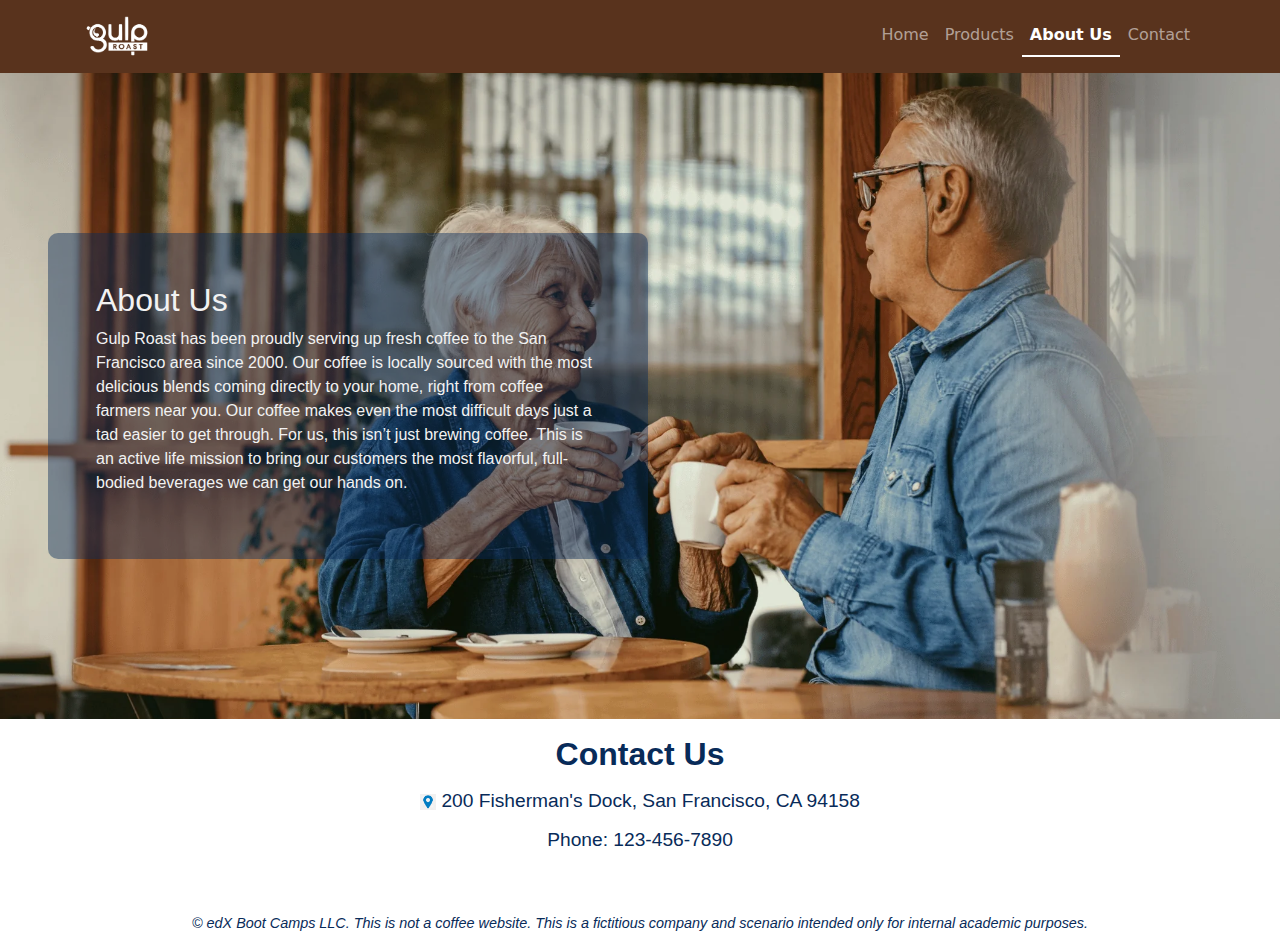
<file: about.html>
<!DOCTYPE html>
<html lang="en">

<head>
    <meta charset="UTF-8">
    <meta name="viewport" content="width=device-width, initial-scale=1.0">
    <link rel="stylesheet" href="aboutstyles.css">
    <title>Gulp Roast Coffee</title>
    <link href="https://cdn.jsdelivr.net/npm/bootstrap@5.3.3/dist/css/bootstrap.min.css" rel="stylesheet"
    integrity="sha384-QWTKZyjpPEjISv5WaRU9OFeRpok6YctnYmDr5pNlyT2bRjXh0JMhjY6hW+ALEwIH" crossorigin="anonymous">
<script src="https://cdn.jsdelivr.net/npm/bootstrap@5.3.1/dist/js/bootstrap.bundle.min.js"></script>
</head>

<body>

 <!-- Bootstrap Navbar -->
 <nav class="navbar navbar-expand-md navbar-dark" style="background-color: #59331D;">
    <div class="container">
      <!-- logo -->
      <a class="navbar-brand" href="index.html">
        <img src="gulp-logo-light.webp" alt="Gulp's Logo" width="70" height="70" class="d-inline-block align-top">
      </a>
  
      <!-- bottom -->
      <button class="navbar-toggler" type="button" data-bs-toggle="collapse" data-bs-target="#navbarNav" aria-controls="navbarNav" aria-expanded="false" aria-label="Toggle navigation">
        <span class="navbar-toggler-icon"></span>
      </button>
  
      <!-- collapse menu-->
      <div class="collapse navbar-collapse" id="navbarNav">
        <ul class="navbar-nav ms-auto">
          <li class="nav-item">
            <a class="nav-link" href="index.html">Home</a>
          </li>
          <li class="nav-item">
            <a class="nav-link" href="product.html">Products</a>
          </li>
          <li class="nav-item">
            <a class="nav-link active" href="about.html">About Us</a>
          </li>
          <li class="nav-item">
            <a class="nav-link" href="contact.html">Contact</a>
          </li>
        </ul>
      </div>
    </div>
  </nav>
  
 

    <!-- About Us Section -->
    <div class="about-section">
        <div class="about-text-box">
            <h2>About Us</h2>
            <p>
                Gulp Roast has been proudly serving up fresh coffee to the San Francisco area since 2000. Our coffee is
                locally sourced with the most delicious blends coming directly to your home, right from coffee farmers
                near you. Our coffee makes even the most difficult days just a tad easier to get through.
                For us, this isn’t just brewing coffee. This is an active life mission to bring our customers the most
                flavorful, full-bodied beverages we can get our hands on.
            </p>
        </div>
    </div>

    <!-- contact us -->
    <div class="contact-section">
        <h2>Contact Us</h2>
        <div class="contact-content">
            <p><img src="location icon.png"
                    width="16"> 200 Fisherman's Dock, San Francisco, CA 94158</p>
            <p>Phone: <a href="tel:1234567890">123-456-7890</a></p>

            <!-- footer -->
            <footer class="footer-section">
                <em>&copy; edX Boot Camps LLC. This is not a coffee website. This is a fictitious company and scenario
                    intended only for internal academic purposes.</em>
            </footer>
        </div>
    </div>
</body>

</html>
</file>
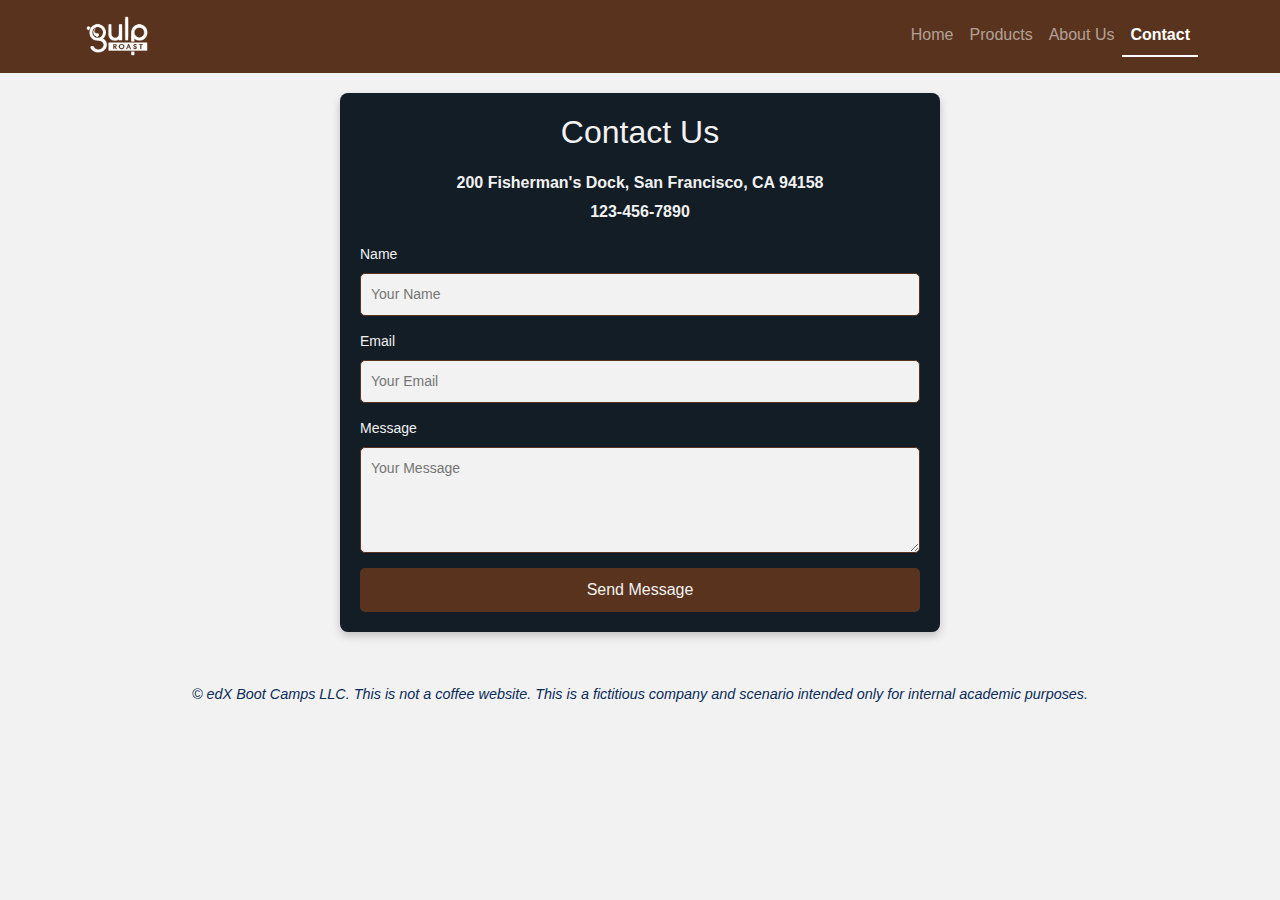
<file: contact.html>
<!DOCTYPE html>
<html lang="en">
<head>
  <meta charset="UTF-8">
  <meta name="viewport" content="width=device-width, initial-scale=1.0">
  <link href="https://cdn.jsdelivr.net/npm/bootstrap@5.3.3/dist/css/bootstrap.min.css" rel="stylesheet"
  integrity="sha384-QWTKZyjpPEjISv5WaRU9OFeRpok6YctnYmDr5pNlyT2bRjXh0JMhjY6hW+ALEwIH" crossorigin="anonymous">
<script src="https://cdn.jsdelivr.net/npm/bootstrap@5.3.1/dist/js/bootstrap.bundle.min.js"></script>
  <title>CONTACT PAGE</title>
  <link rel="stylesheet" href="contact.css">
</head>
<body>

     <!-- Bootstrap Navbar -->
<nav class="navbar navbar-expand-md navbar-dark" style="background-color: #59331D;">
    <div class="container">
      <!-- logo -->
      <a class="navbar-brand" href="index.html">
        <img src="gulp-logo-light.webp" alt="Gulp's Logo" width="70" height="70" class="d-inline-block align-top">   
    </a>
  
      <!-- bottom -->
      <button class="navbar-toggler" type="button" data-bs-toggle="collapse" data-bs-target="#navbarNav" aria-controls="navbarNav" aria-expanded="false" aria-label="Toggle navigation">
        <span class="navbar-toggler-icon"></span>
      </button>
  
      <!-- collapse menu-->
      <div class="collapse navbar-collapse" id="navbarNav">
        <ul class="navbar-nav ms-auto">
          <li class="nav-item">
            <a class="nav-link" href="index.html">Home</a>
          </li>
          <li class="nav-item">
            <a class="nav-link" href="product.html">Products</a>
          </li>
          <li class="nav-item">
            <a class="nav-link" href="about.html">About Us</a>
          </li>
          <li class="nav-item">
            <a class="nav-link active" href="contact.html">Contact</a>
          </li>
        </ul>
      </div>
    </div>
  </nav>


  <div class="contact-container">
    <h2>Contact Us</h2>
    <p class="address">200 Fisherman's Dock, San Francisco, CA 94158</p>
    <p class="phone">123-456-7890</p>
    <form class="contact-form">
      <label for="name">Name</label>
      <input type="text" id="name" name="name" placeholder="Your Name" >
      
      <label for="email">Email</label>
      <input type="email" id="email" name="email" placeholder="Your Email">
      
      <label for="message">Message</label>
      <textarea id="message" name="message" placeholder="Your Message" rows="4" ></textarea>
      
      <button type="submit">Send Message</button>
    </form>
  </div>
   <!-- Footer -->
   <footer class="footer-section">
    <em>&copy; edX Boot Camps LLC. This is not a coffee website. This is a fictitious company and scenario intended only for internal academic purposes.</em>
  </footer>
</body>
</html>
</file>
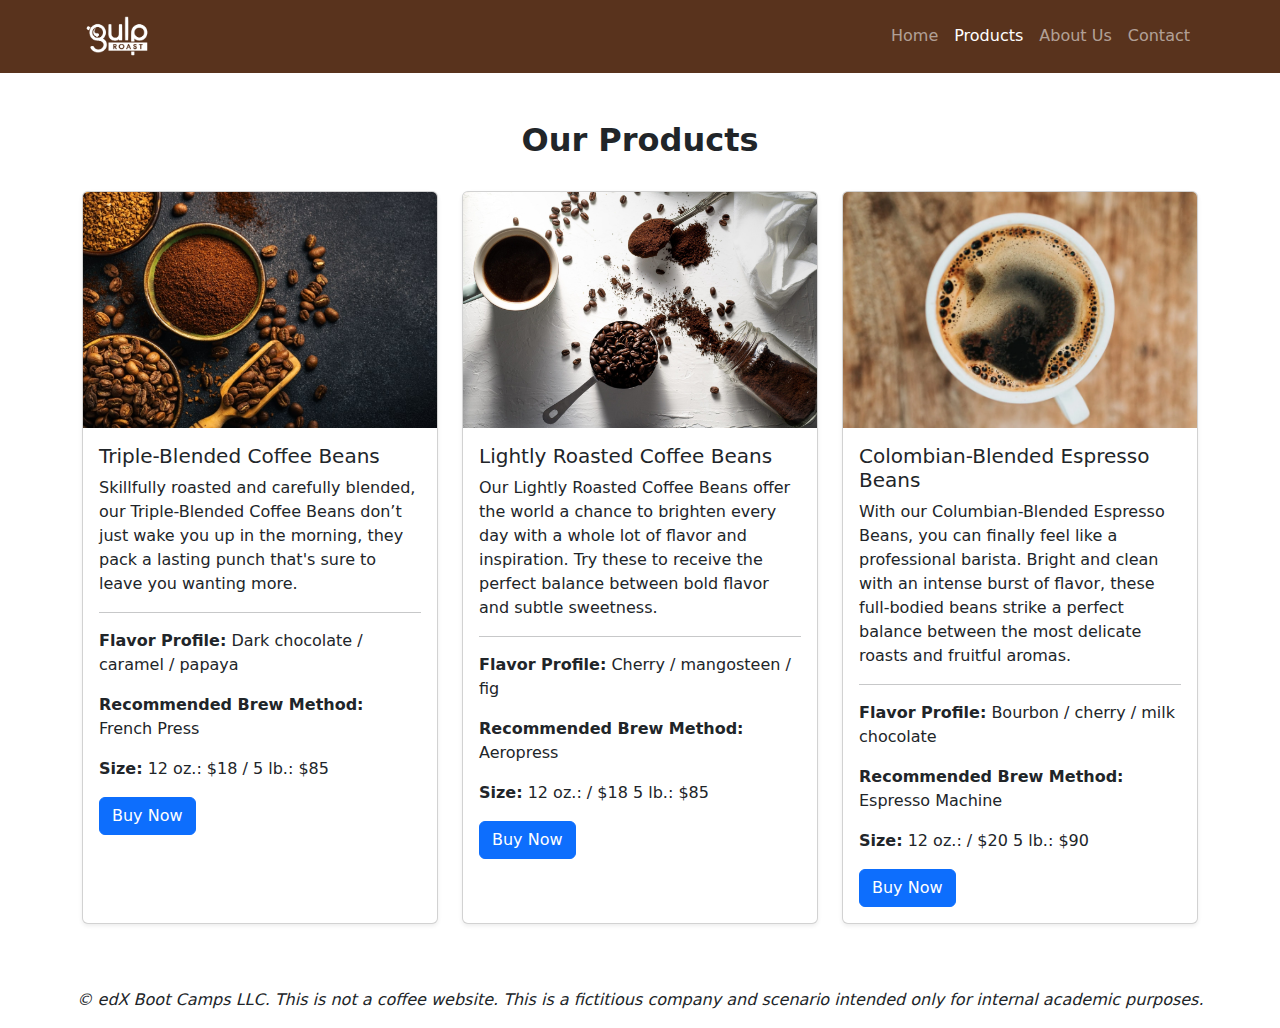
<file: product.html>
<!DOCTYPE html>
<html lang="en">

<head>
  <meta charset="UTF-8">
  <meta name="viewport" content="width=device-width, initial-scale=1.0">
  <title>Product Page</title>
  <link href="https://cdn.jsdelivr.net/npm/bootstrap@5.3.3/dist/css/bootstrap.min.css" rel="stylesheet"
    integrity="sha384-QWTKZyjpPEjISv5WaRU9OFeRpok6YctnYmDr5pNlyT2bRjXh0JMhjY6hW+ALEwIH" crossorigin="anonymous">
  <script src="https://cdn.jsdelivr.net/npm/bootstrap@5.3.3/dist/js/bootstrap.bundle.min.js"></script>
</head>

<body>
<!-- Bootstrap Navbar -->
<nav class="navbar navbar-expand-md navbar-dark" style="background-color: #59331D;">
  <div class="container">
    <!-- logo -->
    <a class="navbar-brand" href="index.html">
      <img src="gulp-logo-light.webp" alt="Gulp's Logo" width="70" height="ms-auto" class="d-inline-block align-top">
    </a>

    <!-- bottom -->
    <button class="navbar-toggler" type="button" data-bs-toggle="collapse" data-bs-target="#navbarNav" aria-controls="navbarNav" aria-expanded="false" aria-label="Toggle navigation">
      <span class="navbar-toggler-icon"></span>
    </button>

    <!-- collapse menu-->
    <div class="collapse navbar-collapse" id="navbarNav">
      <ul class="navbar-nav ms-auto">
        <li class="nav-item">
          <a class="nav-link" href="index.html">Home</a>
        </li>
        <li class="nav-item">
          <a class="nav-link active" href="product.html">Products</a>
        </li>
        <li class="nav-item">
          <a class="nav-link" href="about.html">About Us</a>
        </li>
        <li class="nav-item">
          <a class="nav-link" href="contact.html">Contact</a>
        </li>
      </ul>
    </div>
  </div>
</nav>


  <!-- Product Section -->
  <div class="container py-5">
    <div class="row text-center mb-4">
      <h2 class="fw-bold">Our Products</h2>
    </div>
    <div class="row g-4">
      <!-- Card 1 -->
      <div class="col-12 col-md-4">
        <div class="card h-100 shadow-sm">
          <img src="tripleblended.jpg" class="card-img-top" alt="Triple-Blended Coffee Beans">
          <div class="card-body">
            <h5 class="card-title">Triple-Blended Coffee Beans</h5>
            <p class="card-text">Skillfully roasted and carefully blended, our Triple-Blended Coffee Beans don’t just
              wake you up in the morning, they pack a lasting punch that's sure to leave you wanting more.</p>
            <hr>
            <p><strong>Flavor Profile:</strong> Dark chocolate / caramel / papaya </p>
            <p><strong>Recommended Brew Method:</strong> French Press</p>
            <p><strong>Size:</strong> 12 oz.: $18 /
              5 lb.: $85
            </p>
            <a href="triple.html" class="btn btn-primary">Buy Now</a>
          </div>
        </div>
      </div>
      <!-- Card 2 -->
      <div class="col-12 col-md-4">
        <div class="card h-100 shadow-sm">
          <img src="lightlyroasted.jpg" class="card-img-top" alt="Lightly Roasted Coffee Beans">
          <div class="card-body">
            <h5 class="card-title">Lightly Roasted Coffee Beans</h5>
            <p class="card-text">Our Lightly Roasted Coffee Beans offer the world a chance to brighten every day with a
              whole lot of flavor and inspiration. Try these to receive the perfect balance between bold flavor and
              subtle sweetness.</p>
            <hr>
            <p><strong>Flavor Profile:</strong> Cherry / mangosteen / fig </p>
            <p><strong>Recommended Brew Method:</strong> Aeropress </p>
            <p><strong>Size:</strong> 12 oz.: / $18  
              5 lb.: $85 
              </p>
            <a href="#" class="btn btn-primary">Buy Now</a>
          </div>
        </div>
      </div>
      <!-- Card 3 -->
      <div class="col-12 col-md-4">
        <div class="card h-100 shadow-sm">
          <img src="colombian blended.webp" class="card-img-top" alt="Colombian-Blended Espresso Beans">
          <div class="card-body">
            <h5 class="card-title">Colombian-Blended Espresso Beans</h5>
            <p class="card-text">With our Columbian-Blended Espresso Beans, you can finally feel like a professional
              barista. Bright and clean with an intense burst of flavor, these full-bodied beans strike a perfect
              balance between the most delicate roasts and fruitful aromas. </p>
            <hr>
            <p><strong>Flavor Profile:</strong> Bourbon / cherry / milk chocolate
            </p>
            <p><strong>Recommended Brew Method:</strong> Espresso Machine</p>
            <p><strong>Size:</strong> 12 oz.: / $20  
              5 lb.: $90
              </p>
            <a href="#" class="btn btn-primary">Buy Now</a>
          </div>
        </div>
      </div>
    </div>
  </div>

  <!-- Footer -->
  <footer class="footer-section text-#082B59 text-center py-3">
    <em>&copy; edX Boot Camps LLC. This is not a coffee website. This is a fictitious company and scenario intended only
      for internal academic purposes.</em>
  </footer>
</body>

</html>
</file>
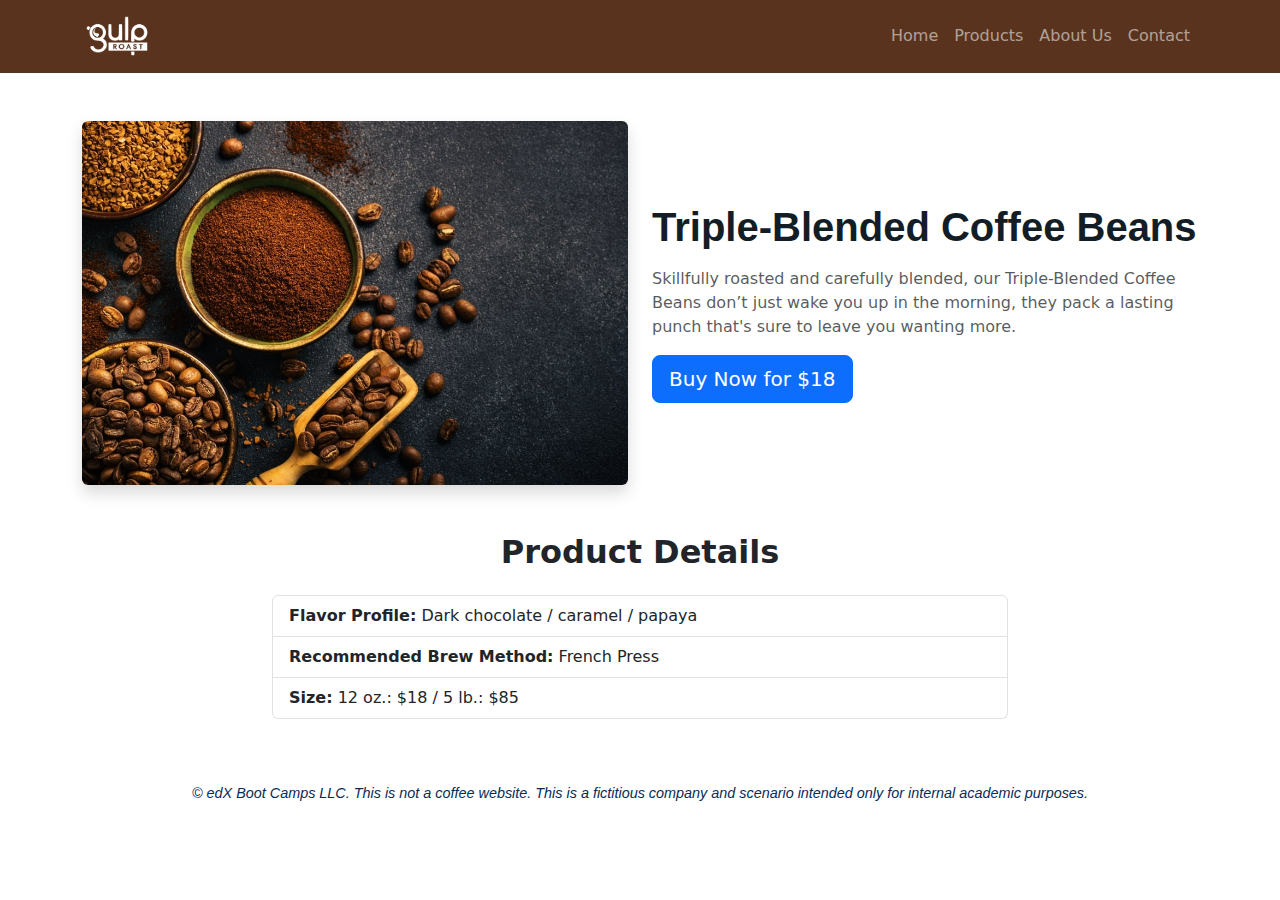
<file: triple.html>
<!DOCTYPE html>
<html lang="en">
<head>
  <meta charset="UTF-8">
  <link rel="stylesheet" href="triple.css">
  <meta name="viewport" content="width=device-width, initial-scale=1.0">
  <title>Triple-Blended Coffee Beans</title>
  <link href="https://cdn.jsdelivr.net/npm/bootstrap@5.3.3/dist/css/bootstrap.min.css" rel="stylesheet">
  <script src="https://cdn.jsdelivr.net/npm/bootstrap@5.3.3/dist/js/bootstrap.bundle.min.js"></script>
</head>
<body>
  <!-- Navbar -->
  <nav class="navbar navbar-expand-md navbar-dark" style="background-color: #59331D;">
    <div class="container">
      <a class="navbar-brand" href="index.html">
        <img src="gulp-logo-light.webp" alt="Gulp's Logo" width="70" height="70" class="d-inline-block align-top">
      </a>
      <button class="navbar-toggler" type="button" data-bs-toggle="collapse" data-bs-target="#navbarNav" aria-controls="navbarNav" aria-expanded="false" aria-label="Toggle navigation">
        <span class="navbar-toggler-icon"></span>
      </button>
      <div class="collapse navbar-collapse" id="navbarNav">
        <ul class="navbar-nav ms-auto">
          <li class="nav-item"><a class="nav-link" href="index.html">Home</a></li>
          <li class="nav-item"><a class="nav-link" href="product.html">Products</a></li>
          <li class="nav-item"><a class="nav-link" href="about.html">About Us</a></li>
          <li class="nav-item"><a class="nav-link" href="contact.html">Contact</a></li>
        </ul>
      </div>
    </div>
  </nav>

  <!-- product -->
  <div class="container my-5">
    <div class="row align-items-center">
      <!-- Product Image -->
      <div class="col-12 col-md-6 text-center">
        <img src="tripleblended.jpg" class="img-fluid rounded shadow" alt="Triple-Blended Coffee Beans">
      </div>
      <!-- Product Description -->
      <div class="col-12 col-md-6">
        <h1 class="fw-bold" style="font-family: 'Poppins', sans-serif; color: #131D26;">Triple-Blended Coffee Beans</h1>
        <p class="mt-3 text-muted">
          Skillfully roasted and carefully blended, our Triple-Blended Coffee Beans don’t just wake you up in the morning, they pack a lasting punch that's sure to leave you wanting more.
        </p>
        <a href="#" class="btn btn-primary btn-lg">Buy Now for $18</a>
      </div>
    </div>
  </div>

  <!-- Product Details -->
  <div class="container my-5">
    <h2 class="fw-bold text-center mb-4">Product Details</h2>
    <div class="row justify-content-center">
      <div class="col-12 col-md-8">
        <ul class="list-group">
          <li class="list-group-item"><strong>Flavor Profile:</strong> Dark chocolate / caramel / papaya</li>
          <li class="list-group-item"><strong>Recommended Brew Method:</strong> French Press</li>
          <li class="list-group-item"><strong>Size:</strong> 12 oz.: $18 / 5 lb.: $85</li>
        </ul>
      </div>
    </div>
  </div>

  <!-- Footer -->
  <footer class="footer-section text-#082B59 text-center py-3">
    <em>&copy; edX Boot Camps LLC. This is not a coffee website. This is a fictitious company and scenario intended only for internal academic purposes.</em>
  </footer>
</body>
</html>
</file>
<file: aboutstyles.css>
* General Styles */ body {
    margin: 0;
    font-family: 'Lato', sans-serif;
    background-color: #f2f2f2;
}

/* Active Link Styling */
.nav-link.active {
    font-weight: bold;
    border-bottom: 2px solid white;
  }
  
  /* Adjust Logo Size */
  .navbar-brand img {
    width: 70px; 
    height: auto;
  }

/* Main Content */
main {
    text-align: center;
    margin-left: 20px;
    margin-right: 20px;
}



/* About Section */
.about-section {
    display: flex;
    align-items: left;
    justify-content: left;
    background-image: url('abous\ us\ page\ photo.webp');
    background-size: cover;
    background-position: center;
    padding: 10rem 3rem;
}

.about-text-box {
    background-color: #082B5970;
    color: #f2f2f2;
    padding: 3rem;
    max-width: 600px;
    border-radius: 10px;
    font-family: 'Lato', sans-serif;
    text-align: left;
}

/* contact */
.contact-section {
    padding: 1rem 1rem;
    text-align: center;
    color: #082B59;
}

.contact-section h2 {
    font-family: 'Poppins', sans-serif;
    font-weight: 700;
    font-size: 2rem;
    margin-bottom: 1rem;
}

.contact-content {
    font-family: 'Lato', sans-serif;
    font-size: 1.2rem;
    line-height: 1.2;
    /* space between*/
}

.contact-content a {
    color: #082B59;
    text-decoration: none;
    /* no under line*/
}

.contact-content a:hover {
    text-decoration: underline;
    /* hover under line */
}

/* Footer Section */
.footer-section {
    color: 082B59;
    /* Light text for contrast */
    text-align: center;
    font-family: 'Lato', sans-serif;
    font-size: 0.9rem;
    padding-top: 3rem;
}
</file>
<file: contact.css>
/* General Styles */
body {
    margin: 0;
    font-family: 'Lato', sans-serif;
    background-color: #f2f2f2;
  }
  
  /* Active Link Styling */
.nav-link.active {
    font-weight: bold;
    border-bottom: 2px solid white;
  }
  
  /* Adjust Logo Size */
  .navbar-brand img {
    width: 70px; 
    height: auto;
  }
  
  
  /* Contact Us Section */
.contact-container {
    background-color: #131D26;
    color: #F2F2F2;
    padding: 20px;
    margin: 20px auto;
    max-width: 600px;
    border-radius: 8px;
    box-shadow: 0 4px 8px rgba(0, 0, 0, 0.2);
  }
  
  .contact-container h2 {
    text-align: center;
    color: #F2F2F2;
    margin-bottom: 20px;
  }
  
  .contact-container p {
    text-align: center;
    margin: 5px 0;
  }
  
  .contact-container .address, 
  .contact-container .phone {
    font-weight: 600;
  }
  
  .contact-form {
    margin-top: 20px;
    display: flex;
    flex-direction: column;
  }
  
  .contact-form label {
    margin-bottom: 8px;
    font-size: 14px;
    color: #F2F2F2;
  }
  
  .contact-form input, 
  .contact-form textarea {
    background-color: #F2F2F2;
    border: 1px solid #59331D;
    border-radius: 5px;
    padding: 10px;
    margin-bottom: 15px;
    font-size: 14px;
  }
  
  .contact-form button {
    background-color: #59331D;
    color: #F2F2F2;
    padding: 10px;
    border: none;
    border-radius: 5px;
    font-size: 16px;
    cursor: pointer;
  }
  
  .contact-form button:hover {
    background-color: #131D26;
    color: #F2F2F2;
    border: 1px solid #59331D;
  }
    /* Footer Section */
    .footer-section {
        color: #082B59;
        text-align: center;
        font-family: 'Lato', sans-serif;
        font-size: 0.9rem;
        padding: 2rem;
      }
  
  /* Responsive Design */
  @media (max-width: 768px) {
    .contact-container {
      padding: 15px;
      margin: 15px;
    }
  
    .contact-form input, 
    .contact-form textarea {
      font-size: 12px;
    }
  
    .contact-form button {
      font-size: 14px;
    }
  }
</file>
<file: triple.css>
/* General Styles */
body {
    margin: 0;
    font-family: 'Lato', sans-serif;
    background-color: #f2f2f2;
  }

  
  
/* Active Link Styling */
.nav-link.active {
  font-weight: bold;
  border-bottom: 2px solid white;
}

/* Adjust Logo Size */
.navbar-brand img {
  width: 70px; 
  height: auto;
}
/* Footer Section */
.footer-section {
    color: #082B59;
    text-align: center;
    font-family: 'Lato', sans-serif;
    font-size: 0.9rem;
    padding: 2rem;
  }
</file>
